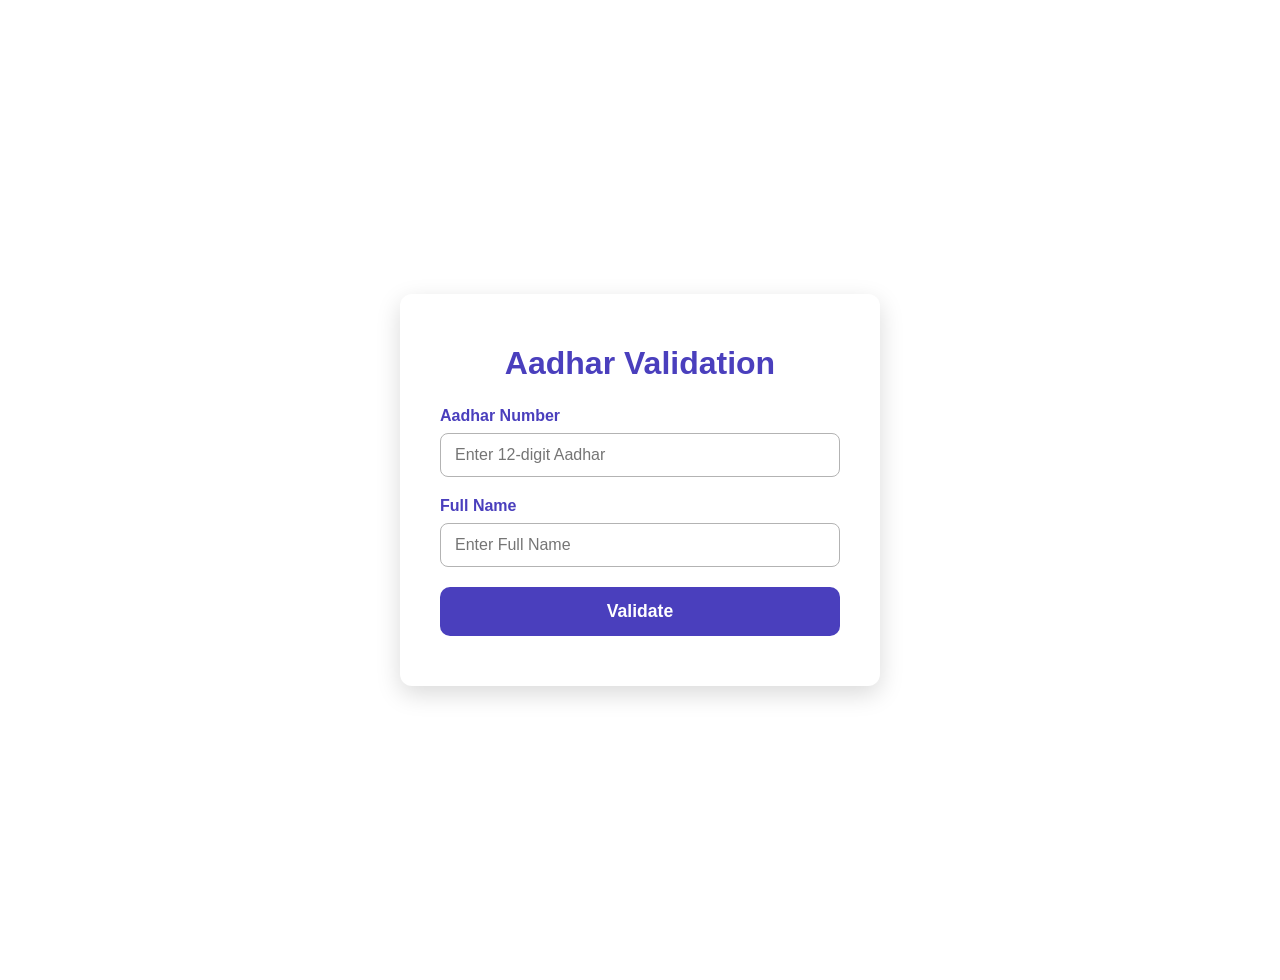
<file: aadhar.html>
<!DOCTYPE html>
<html lang="en">
<head>
<meta charset="UTF-8" />
<meta name="viewport" content="width=device-width, initial-scale=1" />
<title>Aadhar Validation</title>
<style>
  body {
    font-family: 'Segoe UI', Tahoma, Geneva, Verdana, sans-serif;
    background: linear-gradient(135deg, white,white);
    color: #333;
    min-height: 100vh;
    margin: 0;
    display: flex;
    justify-content: center;
    align-items: center;
    padding: 40px 20px;
  }
  .container {
    background: white;
    max-width: 400px;
    width: 100%;
    border-radius: 12px;
    box-shadow: 0 8px 24px rgba(0,0,0,0.15);
    padding: 30px 40px;
    text-align: center;
  }
  h1 {
    margin-bottom: 25px;
    color: #4a3fbd;
  }
  form {
    display: flex;
    flex-direction: column;
  }
  label {
    margin-bottom: 8px;
    font-weight: 600;
    color: #4a3fbd;
    text-align: left;
  }
  input[type="text"] {
    padding: 12px 14px;
    border-radius: 8px;
    border: 1.8px solid #b3b3b3;
    margin-bottom: 20px;
    font-size: 1rem;
    transition: border-color 0.3s ease;
  }
  input[type="text"]:focus {
    border-color: #4a3fbd;
    outline: none;
  }
  button {
    background-color: #4a3fbd;
    color: white;
    font-weight: 600;
    padding: 14px;
    border: none;
    border-radius: 10px;
    cursor: pointer;
    font-size: 1.1rem;
    transition: background-color 0.3s ease;
  }
  button:hover {
    background-color: #3a2f8d;
  }
  .message {
    margin-top: 20px;
    font-weight: 600;
  }
  .error {
    color: #e74c3c;
  }
  .success {
    color: #27ae60;
  }
</style>
</head>
<body>
<div class="container">
  <h1>Aadhar Validation</h1>
  <form id="validateForm">
    <label for="aadhar">Aadhar Number</label>
    <input type="text" id="aadhar" name="aadhar" maxlength="12" placeholder="Enter 12-digit Aadhar" pattern="\d{12}" required />

    <label for="name">Full Name</label>
    <input type="text" id="name" name="name" placeholder="Enter Full Name" required />

    <button type="submit">Validate</button>
  </form>
  <div id="message" class="message"></div>
</div>

<script>
  document.getElementById('validateForm').addEventListener('submit', async (e) => {
    e.preventDefault();
    const messageDiv = document.getElementById('message');
    messageDiv.textContent = '';
    messageDiv.className = 'message';

    const aadhar = e.target.aadhar.value.trim();
    const name = e.target.name.value.trim();

    // Basic client-side validation
    if (!/^\d{12}$/.test(aadhar)) {
      messageDiv.textContent = 'Aadhar must be exactly 12 digits';
      messageDiv.classList.add('error');
      return;
    }
    if (name.length < 3) {
      messageDiv.textContent = 'Please enter a valid name';
      messageDiv.classList.add('error');
      return;
    }

    try {
      const response = await fetch('http://localhost:3004/validate', {
        method: 'POST',
        headers: {'Content-Type': 'application/json'},
        body: JSON.stringify({ aadhar, name }),
      });

      const data = await response.json();

      if (data.valid) {
        messageDiv.textContent = 'Validation successful! You can proceed.';
        messageDiv.classList.add('success');
        window.location.href = 'http://localhost:3028';
        // Here you can redirect or display an application form
        // window.location.href = 'application-form.html'; // example
      } else {
        messageDiv.textContent = data.message || 'Validation failed.';
        messageDiv.classList.add('error');
      }
    } catch (error) {
      console.error('Error:', error);
      messageDiv.textContent = 'Server error. Please try again later.';
      messageDiv.classList.add('error');
    }
  });
</script>
</body>
</html>
</file>
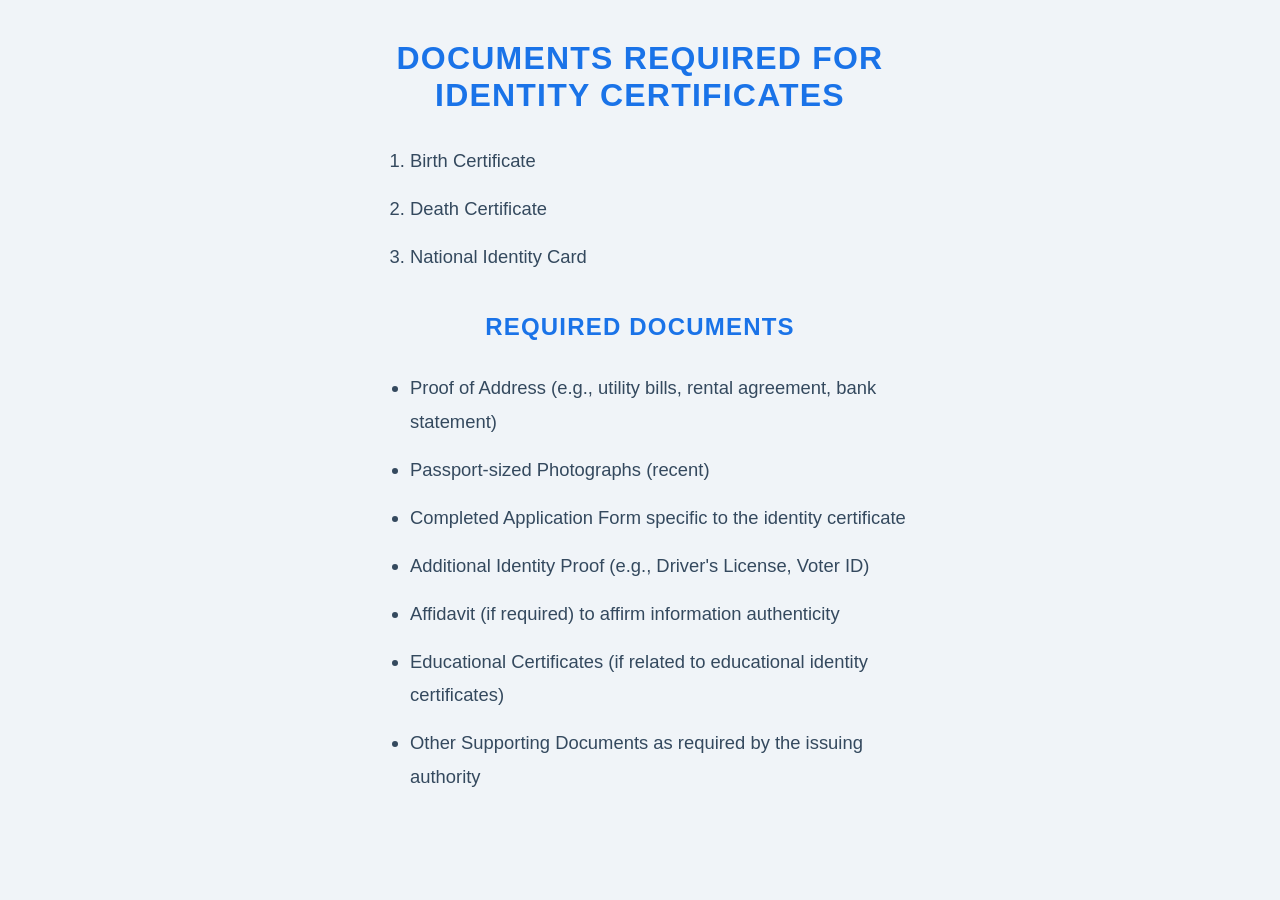
<file: DI.html>
<!DOCTYPE html>
<html lang="en">
<head>
  <meta charset="UTF-8" />
  <meta name="viewport" content="width=device-width, initial-scale=1" />
  <title>Documents Required for Identity Certificates</title>
  <style>
    body {
      font-family: 'Segoe UI', Tahoma, Geneva, Verdana, sans-serif;
      background-color: #f0f4f8;
      color: #2c3e50;
      margin: 40px auto;
      max-width: 600px;
      padding: 0 20px;
    }
    h1, h2 {
      text-align: center;
      font-weight: 700;
      margin-bottom: 30px;
      letter-spacing: 1.2px;
      color: #1a73e8;
    }
    ol, ul {
      font-size: 1.15rem;
      line-height: 1.8;
      padding-left: 40px;
      color: #34495e;
      max-width: 500px;
      margin: 0 auto 40px auto;
    }
    ol li, ul li {
      margin-bottom: 15px;
    }
  </style>
</head>
<body>
  <h1>DOCUMENTS REQUIRED FOR IDENTITY CERTIFICATES</h1>
  <ol>
    <li>Birth Certificate</li>
    <li>Death Certificate</li>
    <li>National Identity Card</li>
  </ol>

  <h2>REQUIRED DOCUMENTS</h2>
  <ul>
    <li>Proof of Address (e.g., utility bills, rental agreement, bank statement)</li>
    <li>Passport-sized Photographs (recent)</li>
    <li>Completed Application Form specific to the identity certificate</li>
    <li>Additional Identity Proof (e.g., Driver's License, Voter ID)</li>
    <li>Affidavit (if required) to affirm information authenticity</li>
    <li>Educational Certificates (if related to educational identity certificates)</li>
    <li>Other Supporting Documents as required by the issuing authority</li>
  </ul>
</body>
</html>
</file>
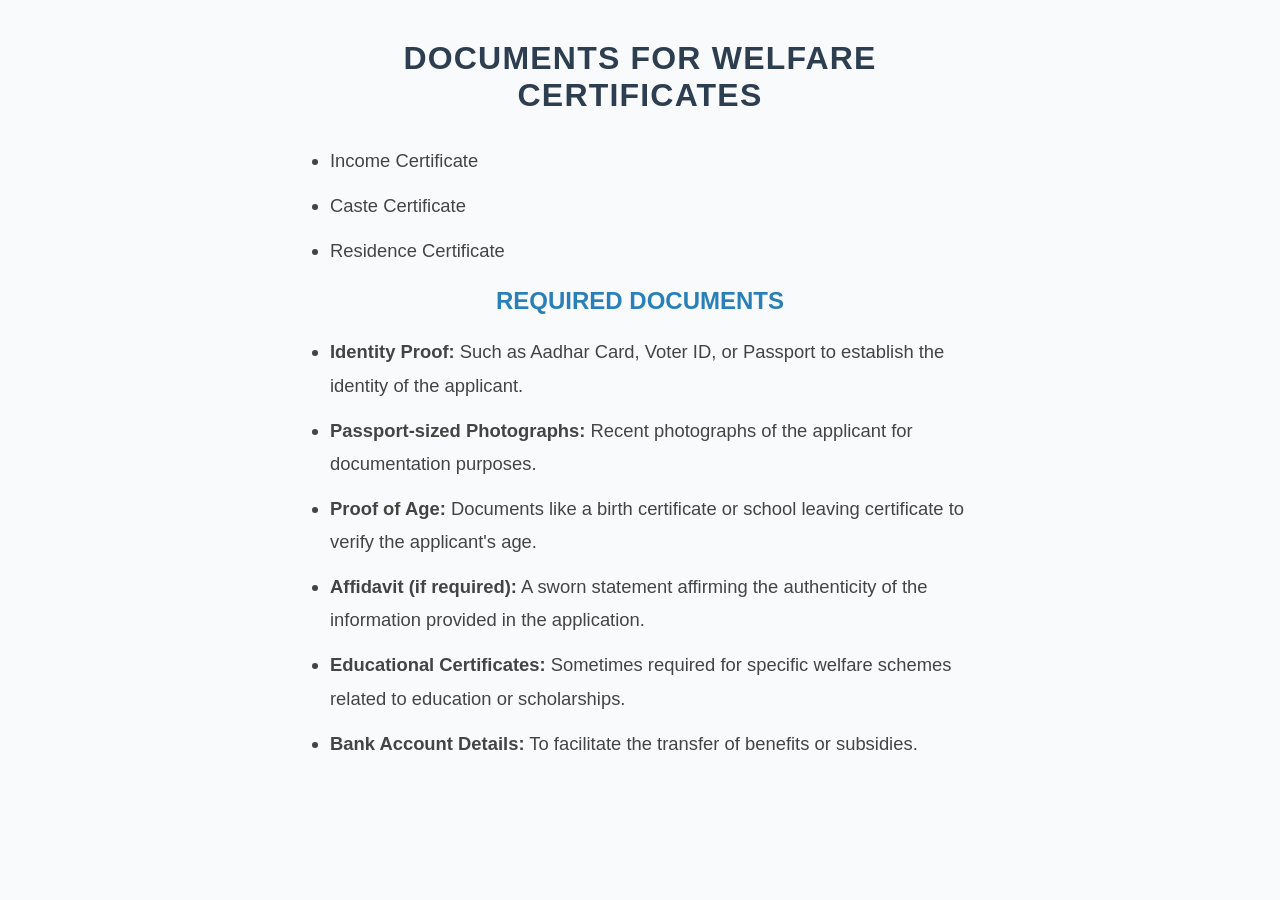
<file: DW.html>
<!DOCTYPE html>
<html lang="en">
<head>
  <meta charset="UTF-8" />
  <meta name="viewport" content="width=device-width, initial-scale=1" />
  <title>Documents for Welfare Certificates</title>
  <style>
    body {
      font-family: 'Segoe UI', Tahoma, Geneva, Verdana, sans-serif;
      background-color: #f9fafb;
      color: #222;
      margin: 40px auto;
      max-width: 700px;
      padding: 0 20px;
    }
    h1 {
      text-align: center;
      font-weight: 700;
      color: #2c3e50;
      margin-bottom: 30px;
      letter-spacing: 1.2px;
    }
    h2 {
      text-align: center;
      font-weight: 600;
      color: #2980b9;
      margin-top: 20px;
      margin-bottom: 20px;
    }
    ul {
      font-size: 1.15rem;
      line-height: 1.8;
      color: #444;
      list-style-type: disc;
      padding-left: 40px;
    }
    ul li {
      margin-bottom: 12px;
    }
  </style>
</head>
<body>
  <h1>DOCUMENTS FOR WELFARE CERTIFICATES</h1>

  <ul>
    <li>Income Certificate</li>
    <li>Caste Certificate</li>
    <li>Residence Certificate</li>
  </ul>

  <h2>REQUIRED DOCUMENTS</h2>
  <ul>
    <li><strong>Identity Proof:</strong> Such as Aadhar Card, Voter ID, or Passport to establish the identity of the applicant.</li>
    <li><strong>Passport-sized Photographs:</strong> Recent photographs of the applicant for documentation purposes.</li>
    <li><strong>Proof of Age:</strong> Documents like a birth certificate or school leaving certificate to verify the applicant's age.</li>
    <li><strong>Affidavit (if required):</strong> A sworn statement affirming the authenticity of the information provided in the application.</li>
    <li><strong>Educational Certificates:</strong> Sometimes required for specific welfare schemes related to education or scholarships.</li>
    <li><strong>Bank Account Details:</strong> To facilitate the transfer of benefits or subsidies.</li>
  </ul>
</body>
</html>
</file>
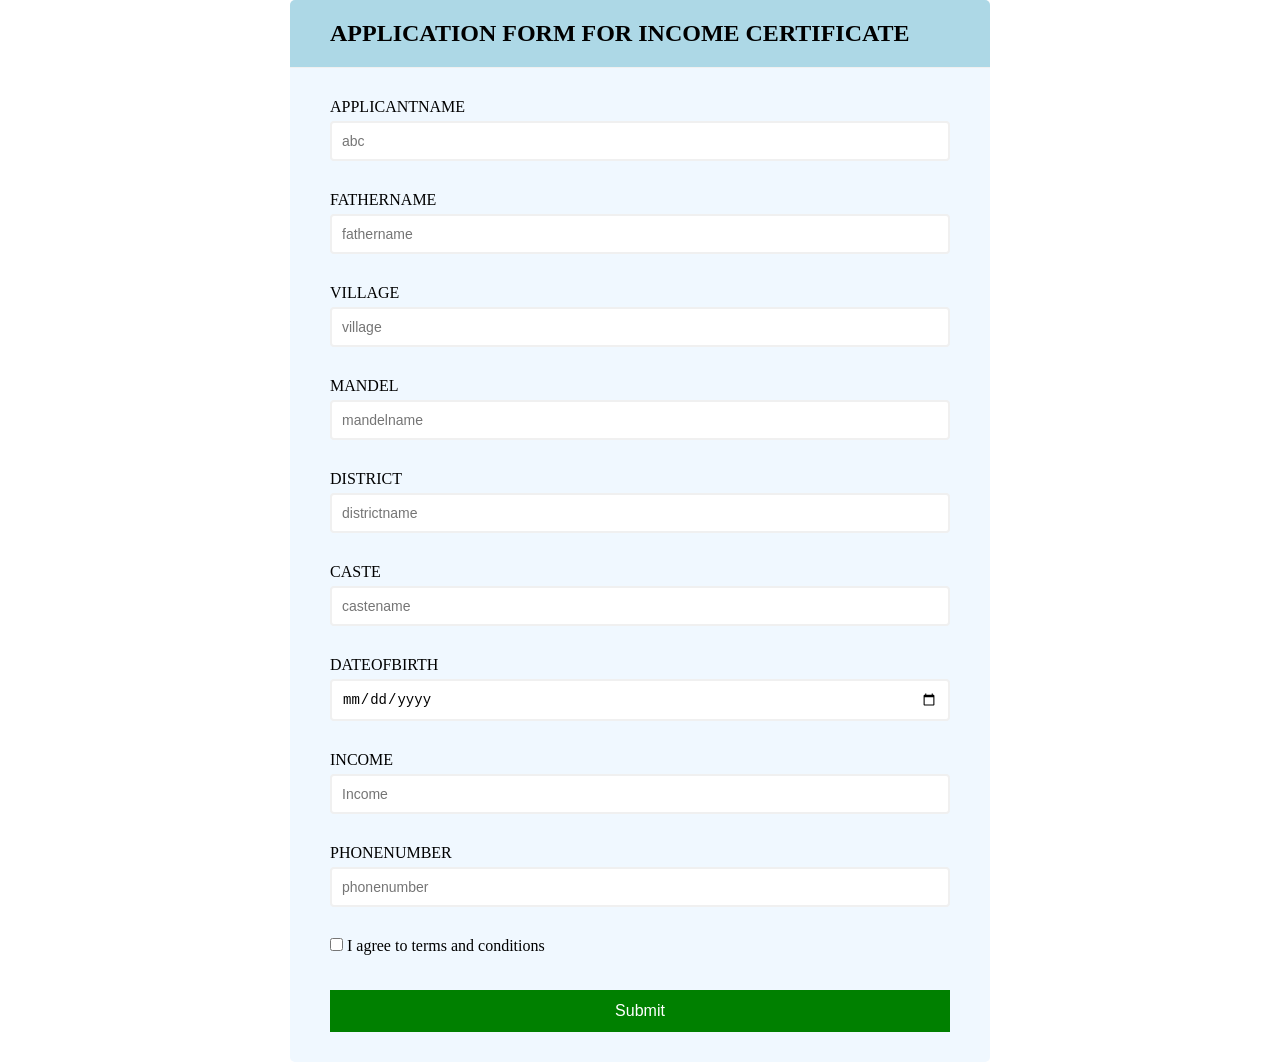
<file: form.html>
<!DOCTYPE html>
<html lang="en">
<head>
    <meta charset="UTF-8">
    <meta name="viewport" content="width=device-width, initial-scale=1.0">
    <title>form_validation</title>
    <link href="https://fonts.googleapis.com/icon?family=Material+Icons" rel="stylesheet" />
    <link rel="stylesheet" href="style.css">
</head>
<body>
    <div class="containeer">
        <div class="header">
            <h2>APPLICATION FORM FOR INCOME CERTIFICATE</h2>
        </div>
        <form action="/post" class="form" id="form" method="post">
            <div class="field">
                <label>APPLICANTNAME</label>
                <input type="text" placeholder="abc" id="Uname" name="Uname">
                <span class="material-icons success">check_circle</span>
                <span class="material-icons error">error</span>
                <small>Error message</small>
            </div>
            <div class="field">
                <label>FATHERNAME</label>
                <input type="text" placeholder="fathername" id="Fname" name="Fname">
                <span class="material-icons success">check_circle</span>
                <span class="material-icons error">error</span>
                <small>Error message</small>
            </div>
            <div class="field">
                <label>VILLAGE</label>
                <input type="text" placeholder="village" id="vill" name="vill">
                <span class="material-icons success">check_circle</span>
                <span class="material-icons error">error</span>
                <small>Error message</small>
            </div>
            <div class="field">
                <label>MANDEL</label>
                <input type="text" placeholder="mandelname" id="man" name="man">
                <span class="material-icons success">check_circle</span>
                <span class="material-icons error">error</span>
                <small>Error message</small>
            </div>
            <div class="field">
                <label>DISTRICT</label>
                <input type="text" placeholder="districtname" id="dis" name="dis">
                <span class="material-icons success">check_circle</span>
                <span class="material-icons error">error</span>
                <small>Error message</small>
            </div>
            <div class="field">
                <label>CASTE</label>
                <input type="text" placeholder="castename" id="caste" name="caste">
                <span class="material-icons success">check_circle</span>
                <span class="material-icons error">error</span>
                <small>Error message</small>
            </div>
            <div class="field">
                <label>DATEOFBIRTH</label>
                <input type="date" placeholder="dd-mm-yyyy" id="dob" name="dob">
                <span class="material-icons success">check_circle</span>
                <span class="material-icons error">error</span>
                <small>Error message</small>
            </div>
            <div class="field">
                <label>INCOME</label>
                <input type="number" placeholder="Income" id="IN" name="income">
                <span class="material-icons success">check_circle</span>
                <span class="material-icons error">error</span>
                <small>Error message</small>
            </div>
            <div class="field">
                <label>PHONENUMBER</label>
                <input type="text" placeholder="phonenumber" id="phonenumber" name="phone">
                <span class="material-icons success">check_circle</span>
                <span class="material-icons error">error</span>
                <small>Error message</small>
            </div>
            <div class="field">
                <input type="checkbox" id="tc" class="terms">
                <label>I agree to terms and conditions</label>
                <small>Error message</small>
            </div>
            <input type="submit" class="button">
        </form>
    </div>
    <script src="C:\Users\manas\OneDrive\Documents\val.js"></script>  
    <script src="Notification.js"></script>  
</body>
</html>
</file>
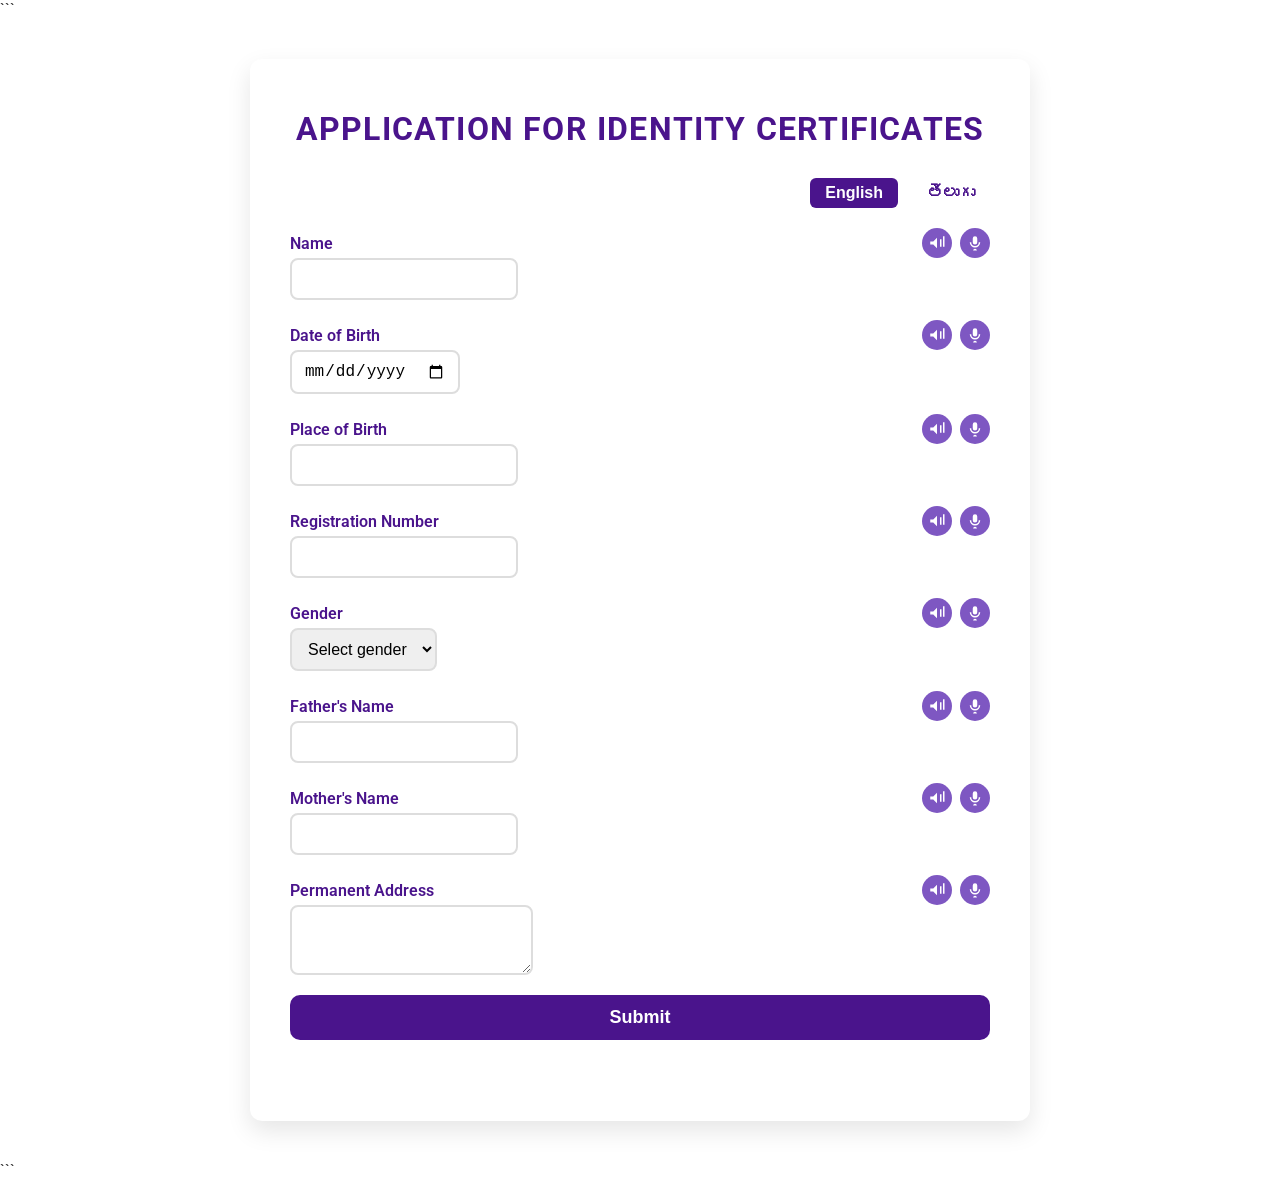
<file: ic.html>
```
<!DOCTYPE html>
<html lang="en">
<head>
<meta charset="UTF-8" />
<meta name="viewport" content="width=device-width, initial-scale=1" />
<title>Application for Identity Certificates</title>
<style>
  @import url('https://fonts.googleapis.com/css2?family=Roboto:wght@400;700&display=swap');
  body {
    font-family: 'Roboto', sans-serif;
    background:white;
    margin: 0;
    padding: 0;
    color: #333;
  }
  .container {
    max-width: 700px;
    margin: 40px auto;
    background: #fff;
    border-radius: 12px;
    box-shadow: 0 10px 25px rgba(0,0,0,0.1);
    padding: 30px 40px;
  }
  h1 {
    text-align: center;
    color: #4a148c;
    margin-bottom: 30px;
    font-weight: 700;
    letter-spacing: 1.2px;
    user-select: none;
  }
  .language-switch {
    text-align: right;
    margin-bottom: 20px;
  }
  .language-button {
    cursor: pointer;
    border: none;
    background: transparent;
    font-weight: 600;
    font-size: 16px;
    margin-left: 10px;
    color: #4a148c;
    padding: 6px 15px;
    border-radius: 6px;
    transition: background-color 0.3s;
    user-select: none;
  }
  .language-button.active,
  .language-button:hover {
    background-color: #4a148c;
    color: white;
  }
  form {
    display: grid;
    gap: 20px;
  }
  label {
    display: flex;
    align-items: center;
    font-weight: 600;
    user-select: none;
    color: #4a148c;
  }
  label span {
    flex: 1;
  }
  .mic-buttons {
    display: flex;
    gap: 8px;
  }
  .mic-button {
    cursor: pointer;
    background: #7e57c2;
    border: none;
    border-radius: 50%;
    width: 30px;
    height: 30px;
    display: inline-flex;
    justify-content: center;
    align-items: center;
    color: white;
    transition: background-color 0.3s;
  }
  .mic-button:hover {
    background: #512da8;
  }
  input[type="text"],
  input[type="date"],
  select,
  textarea {
    padding: 10px 12px;
    border: 2px solid #ddd;
    border-radius: 8px;
    font-size: 16px;
    transition: border-color 0.3s;
    resize: vertical;
  }
  input[type="text"]:focus,
  input[type="date"]:focus,
  select:focus,
  textarea:focus {
    outline: none;
    border-color: #4a148c;
  }
  textarea {
    min-height: 70px;
  }
  .submit-button {
    background: #4a148c;
    color: white;
    border: none;
    font-size: 18px;
    font-weight: 700;
    padding: 12px;
    border-radius: 10px;
    cursor: pointer;
    transition: background-color 0.3s;
    user-select: none;
  }
  .submit-button:hover {
    background: #330b5c;
  }
  .status-message {
    margin-top: 15px;
    font-weight: 600;
    color: #2e7d32;
  }
</style>
</head>
<body>
  <div class="container">
    <h1 id="form-header">APPLICATION FOR IDENTITY CERTIFICATES</h1>
    <div class="language-switch">
      <button id="btn-en" class="language-button active" aria-pressed="true" aria-label="Select English">English</button>
      <button id="btn-te" class="language-button" aria-pressed="false" aria-label="Select Telugu">తెలుగు</button>
    </div>
    <form action="/post"id="application-form" autocomplete="off" method="post"novalidate>
      <div>
        <label for="name"><span id="label-name">Name</span>
          <div class="mic-buttons">
            <button type="button" class="mic-button" title="Listen Label" data-label-key="name" aria-label="Listen Name Label"><svg xmlns="http://www.w3.org/2000/svg" fill="white" height="18" viewBox="0 0 24 24" width="18"><path d="M3 10v4h4l5 5V5L7 10H3z"/><path d="M16 7v10h2V7h-2zM20 3v14h2V3h-2z"/></svg></button>
            <button type="button" class="mic-button" title="Speak to input Name" data-input-for="name" aria-label="Speak input for Name"><svg xmlns="http://www.w3.org/2000/svg" fill="white" height="18" viewBox="0 0 24 24" width="18"><path d="M12 3a3 3 0 0 0-3 3v5a3 3 0 0 0 6 0V6a3 3 0 0 0-3-3zm5 8a5 5 0 0 1-10 0H5a7 7 0 0 0 14 0z"/><path d="M12 19.5c-1.38 0-2.5 1.12-2.5 2.5h5c0-1.38-1.12-2.5-2.5-2.5z"/></svg></button>
          </div>
        </label>
        <input type="text" id="name" name="name" placeholder="" required autocomplete="off"/>
      </div>
      <div>
        <label for="dob"><span id="label-dob">DateofBirth</span>
          <div class="mic-buttons">
            <button type="button" class="mic-button" title="Listen Label" data-label-key="dob" aria-label="Listen Date of Birth Label"><svg xmlns="http://www.w3.org/2000/svg" fill="white" height="18" viewBox="0 0 24 24" width="18"><path d="M3 10v4h4l5 5V5L7 10H3z"/><path d="M16 7v10h2V7h-2zM20 3v14h2V3h-2z"/></svg></button>
            <button type="button" class="mic-button" title="Speak to input Date of Birth" data-input-for="dob" aria-label="Speak input for Date of Birth"><svg xmlns="http://www.w3.org/2000/svg" fill="white" height="18" viewBox="0 0 24 24" width="18"><path d="M12 3a3 3 0 0 0-3 3v5a3 3 0 0 0 6 0V6a3 3 0 0 0-3-3zm5 8a5 5 0 0 1-10 0H5a7 7 0 0 0 14 0z"/><path d="M12 19.5c-1.38 0-2.5 1.12-2.5 2.5h5c0-1.38-1.12-2.5-2.5-2.5z"/></svg></button>
          </div>
        </label>
        <input type="date" id="dob" name="dob" required autocomplete="off"/>
      </div>
      <div>
        <label for="placeOfBirth"><span id="label-placeOfBirth">PlaceofBirth</span>
          <div class="mic-buttons">
            <button type="button" class="mic-button" title="Listen Label" data-label-key="placeOfBirth" aria-label="Listen Place of Birth Label"><svg xmlns="http://www.w3.org/2000/svg" fill="white" height="18" viewBox="0 0 24 24" width="18"><path d="M3 10v4h4l5 5V5L7 10H3z"/><path d="M16 7v10h2V7h-2zM20 3v14h2V3h-2z"/></svg></button>
            <button type="button" class="mic-button" title="Speak to input Place of Birth" data-input-for="placeOfBirth" aria-label="Speak input for Place of Birth"><svg xmlns="http://www.w3.org/2000/svg" fill="white" height="18" viewBox="0 0 24 24" width="18"><path d="M12 3a3 3 0 0 0-3 3v5a3 3 0 0 0 6 0V6a3 3 0 0 0-3-3zm5 8a5 5 0 0 1-10 0H5a7 7 0 0 0 14 0z"/><path d="M12 19.5c-1.38 0-2.5 1.12-2.5 2.5h5c0-1.38-1.12-2.5-2.5-2.5z"/></svg></button>
          </div>
        </label>
        <input type="text" id="placeOfBirth" name="placeOfBirth" placeholder="" required autocomplete="off"/>
      </div>
      <div>
        <label for="registrationNumber"><span id="label-registrationNumber">RegistrationNumber</span>
          <div class="mic-buttons">
            <button type="button" class="mic-button" title="Listen Label" data-label-key="registrationNumber" aria-label="Listen Registration Number Label"><svg xmlns="http://www.w3.org/2000/svg" fill="white" height="18" viewBox="0 0 24 24" width="18"><path d="M3 10v4h4l5 5V5L7 10H3z"/><path d="M16 7v10h2V7h-2zM20 3v14h2V3h-2z"/></svg></button>
            <button type="button" class="mic-button" title="Speak to input Registration Number" data-input-for="registrationNumber" aria-label="Speak input for Registration Number"><svg xmlns="http://www.w3.org/2000/svg" fill="white" height="18" viewBox="0 0 24 24" width="18"><path d="M12 3a3 3 0 0 0-3 3v5a3 3 0 0 0 6 0V6a3 3 0 0 0-3-3zm5 8a5 5 0 0 1-10 0H5a7 7 0 0 0 14 0z"/><path d="M12 19.5c-1.38 0-2.5 1.12-2.5 2.5h5c0-1.38-1.12-2.5-2.5-2.5z"/></svg></button>
          </div>
        </label>
        <input type="text" id="registrationNumber" name="registrationNumber" placeholder="" required autocomplete="off"/>
      </div>
      <div>
        <label for="gender"><span id="label-gender">Gender</span>
          <div class="mic-buttons">
            <button type="button" class="mic-button" title="Listen Label" data-label-key="gender" aria-label="Listen Gender Label"><svg xmlns="http://www.w3.org/2000/svg" fill="white" height="18" viewBox="0 0 24 24" width="18"><path d="M3 10v4h4l5 5V5L7 10H3z"/><path d="M16 7v10h2V7h-2zM20 3v14h2V3h-2z"/></svg></button>
            <button type="button" class="mic-button" title="Speak to input Gender" data-input-for="gender" aria-label="Speak input for Gender"><svg xmlns="http://www.w3.org/2000/svg" fill="white" height="18" viewBox="0 0 24 24" width="18"><path d="M12 3a3 3 0 0 0-3 3v5a3 3 0 0 0 6 0V6a3 3 0 0 0-3-3zm5 8a5 5 0 0 1-10 0H5a7 7 0 0 0 14 0z"/><path d="M12 19.5c-1.38 0-2.5 1.12-2.5 2.5h5c0-1.38-1.12-2.5-2.5-2.5z"/></svg></button>
          </div>
        </label>
        <select id="gender" name="gender" required aria-required="true">
          <option value="" disabled selected>Select gender</option>
          <option value="Male">Male</option>
          <option value="Female">Female</option>
          <option value="Other">Other</option>
        </select>
      </div>
      <div>
        <label for="fatherName"><span id="label-fatherName">FatherName</span>
          <div class="mic-buttons">
            <button type="button" class="mic-button" title="Listen Label" data-label-key="fatherName" aria-label="Listen Father's Name Label"><svg xmlns="http://www.w3.org/2000/svg" fill="white" height="18" viewBox="0 0 24 24" width="18"><path d="M3 10v4h4l5 5V5L7 10H3z"/><path d="M16 7v10h2V7h-2zM20 3v14h2V3h-2z"/></svg></button>
            <button type="button" class="mic-button" title="Speak to input Father's Name" data-input-for="fatherName" aria-label="Speak input for Father's Name"><svg xmlns="http://www.w3.org/2000/svg" fill="white" height="18" viewBox="0 0 24 24" width="18"><path d="M12 3a3 3 0 0 0-3 3v5a3 3 0 0 0 6 0V6a3 3 0 0 0-3-3zm5 8a5 5 0 0 1-10 0H5a7 7 0 0 0 14 0z"/><path d="M12 19.5c-1.38 0-2.5 1.12-2.5 2.5h5c0-1.38-1.12-2.5-2.5-2.5z"/></svg></button>
          </div>
        </label>
        <input type="text" id="fatherName" name="fatherName" placeholder="" required autocomplete="off"/>
      </div>
      <div>
        <label for="motherName"><span id="label-motherName">MotherName</span>
          <div class="mic-buttons">
            <button type="button" class="mic-button" title="Listen Label" data-label-key="motherName" aria-label="Listen Mother's Name Label"><svg xmlns="http://www.w3.org/2000/svg" fill="white" height="18" viewBox="0 0 24 24" width="18"><path d="M3 10v4h4l5 5V5L7 10H3z"/><path d="M16 7v10h2V7h-2zM20 3v14h2V3h-2z"/></svg></button>
            <button type="button" class="mic-button" title="Speak to input Mother's Name" data-input-for="motherName" aria-label="Speak input for Mother's Name"><svg xmlns="http://www.w3.org/2000/svg" fill="white" height="18" viewBox="0 0 24 24" width="18"><path d="M12 3a3 3 0 0 0-3 3v5a3 3 0 0 0 6 0V6a3 3 0 0 0-3-3zm5 8a5 5 0 0 1-10 0H5a7 7 0 0 0 14 0z"/><path d="M12 19.5c-1.38 0-2.5 1.12-2.5 2.5h5c0-1.38-1.12-2.5-2.5-2.5z"/></svg></button>
          </div>
        </label>
        <input type="text" id="motherName" name="motherName" placeholder="" required autocomplete="off"/>
      </div>
      <div>
        <label for="permanentAddress"><span id="label-permanentAddress">PermanentAddress</span>
          <div class="mic-buttons">
            <button type="button" class="mic-button" title="Listen Label" data-label-key="permanentAddress" aria-label="Listen Permanent Address Label"><svg xmlns="http://www.w3.org/2000/svg" fill="white" height="18" viewBox="0 0 24 24" width="18"><path d="M3 10v4h4l5 5V5L7 10H3z"/><path d="M16 7v10h2V7h-2zM20 3v14h2V3h-2z"/></svg></button>
            <button type="button" class="mic-button" title="Speak to input Permanent Address" data-input-for="permanentAddress" aria-label="Speak input for Permanent Address"><svg xmlns="http://www.w3.org/2000/svg" fill="white" height="18" viewBox="0 0 24 24" width="18"><path d="M12 3a3 3 0 0 0-3 3v5a3 3 0 0 0 6 0V6a3 3 0 0 0-3-3zm5 8a5 5 0 0 1-10 0H5a7 7 0 0 0 14 0z"/><path d="M12 19.5c-1.38 0-2.5 1.12-2.5 2.5h5c0-1.38-1.12-2.5-2.5-2.5z"/></svg></button>
          </div>
        </label>
        <textarea id="permanentAddress" name="permanentAddress" placeholder="" required autocomplete="off"></textarea>
      </div>
      <button type="submit" class="submit-button" aria-label="Submit Application Form">Submit</button>
      <div id="status-message" class="status-message" role="alert" aria-live="polite"></div>
    </form>
  </div>

<script>
(function() {
  'use strict';

  // Label texts in English and Telugu
  const labelsText = {
    en: {
      header: "APPLICATION FOR IDENTITY CERTIFICATES",
      name: "Name",
      dob: "Date of Birth",
      placeOfBirth: "Place of Birth",
      registrationNumber: "Registration Number",
      gender: "Gender",
      fatherName: "Father's Name",
      motherName: "Mother's Name",
      permanentAddress: "Permanent Address",
      genderOptions: ["Select gender", "Male", "Female", "Other"],
    },
    te: {
      header: "గుర్తింపు సర్టిఫికెట్లకు అభ్యర్థన ఫారం",
      name: "పేరు",
      dob: "పుట్టిన తేది",
      placeOfBirth: "పుట్టిన ప్రదేశం",
      registrationNumber: "నమోదు సంఖ్య",
      gender: "లింగం",
      fatherName: "తండ్రి పేరు",
      motherName: "మాతృ పేరు",
      permanentAddress: "శాశ్వత చిరునామా",
      genderOptions: ["లింగం ఎంచుకోండి", "పురుషుడు", "స్త్రీ", "ఇతరము"],
    }
  };

  // Current language state
  let currentLang = 'en';

  // References to DOM
  const form = document.getElementById('application-form');
  const statusMessage = document.getElementById('status-message');
  const langBtnEn = document.getElementById('btn-en');
  const langBtnTe = document.getElementById('btn-te');

  // Label elements to update
  const labelElements = {
    name: document.getElementById('label-name'),
    dob: document.getElementById('label-dob'),
    placeOfBirth: document.getElementById('label-placeOfBirth'),
    registrationNumber: document.getElementById('label-registrationNumber'),
    gender: document.getElementById('label-gender'),
    fatherName: document.getElementById('label-fatherName'),
    motherName: document.getElementById('label-motherName'),
    permanentAddress: document.getElementById('label-permanentAddress'),
    header: document.getElementById('form-header'),
  };

  const genderSelect = document.getElementById('gender');

  // Speech Synthesis setup
  let synth = window.speechSynthesis;

  // Helper: Get voice with lang prefix (if available)
  function getVoiceByLangPrefix(prefix) {
    if (!synth) return null;
    const voices = synth.getVoices();
    // Prefer female voices if available
    let voice = voices.find(v => v.lang.startsWith(prefix) && v.name.toLowerCase().includes('female'));
    if (!voice) voice = voices.find(v => v.lang.startsWith(prefix));
    return voice || null;
  }

  // Text to speech for label
  function speakLabelText(labelKey) {
    if (!synth) {
      alert("Speech Synthesis not supported in this browser.");
      return;
    }
    const utteranceText = labelsText[currentLang][labelKey];
    if (!utteranceText) return;
    let utterance = new SpeechSynthesisUtterance(utteranceText);
    // Set language and voice
    if (currentLang === 'en') {
      utterance.lang = 'en-US';
    } else if (currentLang === 'te') {
      utterance.lang = 'te-IN';
    }
    // Optionally set voice from available voices
    let voice = getVoiceByLangPrefix(utterance.lang);
    if (voice) utterance.voice = voice;

    synth.cancel();
    synth.speak(utterance);
  }

  // Voice input (speech recognition)
  function startVoiceInputForField(fieldId) {
    if (!('webkitSpeechRecognition' in window) && !('SpeechRecognition' in window)) {
      alert("Speech Recognition not supported in this browser.");
      return;
    }

    const SpeechRecognition = window.SpeechRecognition || window.webkitSpeechRecognition;
    let recognition = new SpeechRecognition();
    recognition.lang = currentLang === 'en' ? 'en-US' : 'te-IN';
    recognition.interimResults = false;
    recognition.maxAlternatives = 1;

    recognition.onstart = () => {
      statusMessage.style.color = '#2e7d32';
      statusMessage.textContent = (currentLang === 'en') ? "Listening..." : "శ్రవణం...";
      console.log("Speech recognition started");
    };
    recognition.onerror = (event) => {
      statusMessage.style.color = '#c62828';
      statusMessage.textContent = (currentLang === 'en') ? "Error occurred in recognition: " + event.error : "గమనిక లో లోపం: " + event.error;
      console.error("Speech recognition error:", event.error);
    };
    recognition.onend = () => {
      // Clear listening message if no result
      setTimeout(() => {
        if (statusMessage.textContent === (currentLang === 'en' ? "Listening..." : "శ్రవణం...")) {
          statusMessage.textContent = '';
        }
      }, 1000);
      console.log("Speech recognition ended");
    };

    recognition.onresult = (event) => {
      const recognizedText = event.results[0][0].transcript;
      console.log("Recognized text:", recognizedText);

      const inputField = document.getElementById(fieldId);
      if (!inputField) return;

      if (inputField.tagName.toLowerCase() === 'select') {
        // For gender select, do partial case-insensitive match of recognized text with options
        const options = Array.from(inputField.options);
        let matchedOption = null;
        const recTextLower = recognizedText.toLowerCase().trim();
        for (let option of options) {
          if (option.disabled) continue;
          const optTextLower = option.text.toLowerCase();
          if (optTextLower === recTextLower || optTextLower.includes(recTextLower) || recTextLower.includes(optTextLower)) {
            matchedOption = option;
            break;
          }
        }
        if (matchedOption) {
          inputField.value = matchedOption.value;
          statusMessage.style.color = '#2e7d32';
          statusMessage.textContent = (currentLang === 'en') ? `Input recognized: ${matchedOption.text}` : `నీకృతం: ${matchedOption.text}`;
        } else {
          statusMessage.style.color = '#c62828';
          statusMessage.textContent = (currentLang === 'en') ? `Could not match "${recognizedText}" to options.` : `"${recognizedText}" ఎంపికలతో సరిపోలలేదు.`;
        }
      } else if(inputField.type === "date") {
        // For date input, try to parse recognized text date if possible (simple fallback)
        // Speech recognition for date might not be reliable; just show recognized text as info
        statusMessage.style.color = '#c62828';
        statusMessage.textContent = (currentLang === 'en') ? 
          "Please enter date manually or via keyboard." : 
          "తేదీని సక్రమంగా ఎంచుకోండి.";
      } else {
        // For other input/textarea fill the recognized text
        inputField.value = recognizedText;
        statusMessage.style.color = '#2e7d32';
        statusMessage.textContent = (currentLang === 'en') ? `Input recognized: ${recognizedText}` : `నీకృతం: ${recognizedText}`;
      }
    };

    recognition.start();
  }

  // Update all labels and gender options per language
  function updateLabels() {
    Object.keys(labelElements).forEach(key => {
      if (labelsText[currentLang][key]) {
        labelElements[key].textContent = labelsText[currentLang][key];
      }
    });
    // Update gender select options
    const optionsText = labelsText[currentLang].genderOptions;
    if (optionsText && optionsText.length) {
      // Clear existing options
      genderSelect.innerHTML = '';
      optionsText.forEach((optText, idx) => {
        const option = document.createElement('option');
        option.value = idx === 0 ? '' : optText; // First option is placeholder with empty value
        option.disabled = idx === 0 ? true : false;
        option.selected = idx === 0 ? true : false;
        option.textContent = optText;
        genderSelect.appendChild(option);
      });
    }
  }

  // Switch language buttons UI
  function updateLanguageButtonsUI() {
    if (currentLang === 'en') {
      langBtnEn.classList.add('active');
      langBtnEn.setAttribute('aria-pressed', 'true');
      langBtnTe.classList.remove('active');
      langBtnTe.setAttribute('aria-pressed', 'false');
    } else {
      langBtnTe.classList.add('active');
      langBtnTe.setAttribute('aria-pressed', 'true');
      langBtnEn.classList.remove('active');
      langBtnEn.setAttribute('aria-pressed', 'false');
    }
  }

  // Event listeners for language buttons
  langBtnEn.addEventListener('click', () => {
    if (currentLang !== 'en') {
      currentLang = 'en';
      updateLabels();
      updateLanguageButtonsUI();
      statusMessage.textContent = '';
    }
  });
  langBtnTe.addEventListener('click', () => {
    if (currentLang !== 'te') {
      currentLang = 'te';
      updateLabels();
      updateLanguageButtonsUI();
      statusMessage.textContent = '';
    }
  });

  // Delegate mic buttons click
  form.addEventListener('click', (e) => {
    const target = e.target.closest('button.mic-button');
    if (!target) return;
    e.preventDefault();
    // If button has data-label-key attribute, speak label text
    if (target.dataset.labelKey) {
      speakLabelText(target.dataset.labelKey);
    }
    // If button has data-input-for attribute, start voice input for associated field
    else if (target.dataset.inputFor) {
      startVoiceInputForField(target.dataset.inputFor);
    }
  });

  // Handle form submit
  form.addEventListener('submit', async (e) => {
    e.preventDefault();
    statusMessage.textContent = '';
    if (!form.checkValidity()) {
      // Trigger native validation message
      form.reportValidity();
      return;
    }
    // Gather form data
    const formData = {
      name: form.name.value.trim(),
      dob: form.dob.value,
      placeOfBirth: form.placeOfBirth.value.trim(),
      registrationNumber: form.registrationNumber.value.trim(),
      gender: form.gender.value,
      fatherName: form.fatherName.value.trim(),
      motherName: form.motherName.value.trim(),
      permanentAddress: form.permanentAddress.value.trim(),
      language: currentLang
    };

    // Simulate backend submission - since no real backend, we just log and show success message
    try {
      // For demonstration, we do not actually call a backend to avoid errors.
      console.log("Submitting data to backend:", formData);

      // Fake delay:
      await new Promise(r => setTimeout(r, 1000));

      statusMessage.style.color = '#2e7d32';
      statusMessage.textContent = (currentLang === 'en') ? 'Application submitted successfully!' : 'అప్లికేషన్ విజయవంతంగా సమర్పించబడింది!';
      form.reset();
    } catch(err) {
      statusMessage.style.color = '#c62828';
      statusMessage.textContent = (currentLang === 'en') ? 'Failed to submit application. Please try again later.' : 'అప్లికేషన్ సమర్పణ విఫలం. దయచేసి తరువాత మళ్లీ ప్రయత్నించండి.';
      console.error(err);
    }
  });

  // Load voices asynchronously (some browsers do not load voices immediately)
  function loadVoicesAsync() {
    return new Promise((resolve) => {
      let voices = synth.getVoices();
      if (voices.length !== 0) {
        resolve(voices);
      } else {
        synth.onvoiceschanged = () => {
          voices = synth.getVoices();
          resolve(voices);
        };
      }
    });
  }

  // Initialize
  (async function init() {
    await loadVoicesAsync();
    updateLabels();
    updateLanguageButtonsUI();
  })();

})();
</script>
</body>
</html>

```
</file>
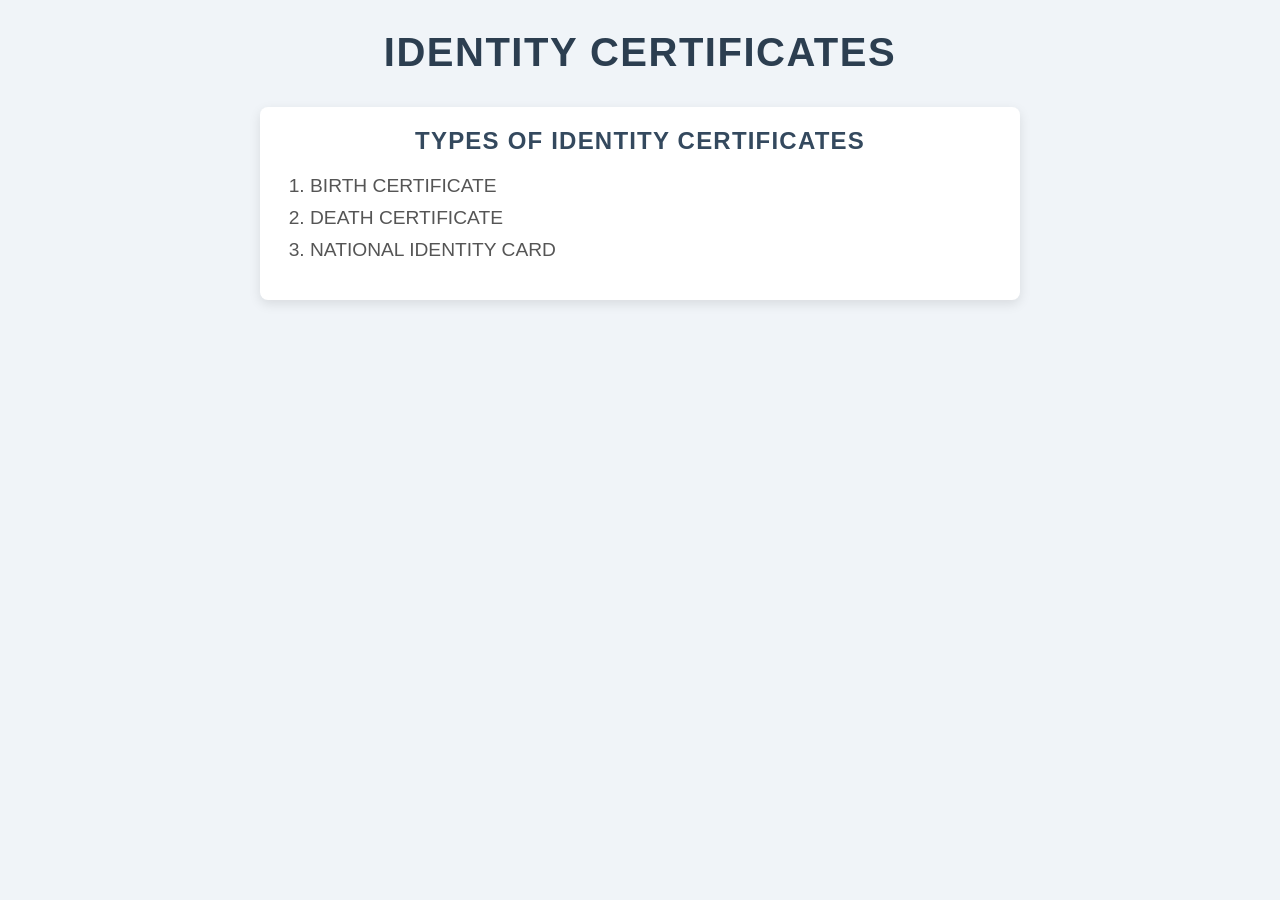
<file: identity.html>
<!DOCTYPE html>
<html lang="en">
<head>
  <meta charset="UTF-8" />
  <meta name="viewport" content="width=device-width, initial-scale=1" />
  <title>Identity Certificates</title>
  <style>
    body {
      font-family: 'Segoe UI', Tahoma, Geneva, Verdana, sans-serif;
      margin: 30px;
      background: #f0f4f8;
      color: #333;
    }
    h1 {
      text-align: center;
      color: #2c3e50;
      font-size: 2.5rem;
      margin-bottom: 2rem;
      letter-spacing: 1.5px;
      text-transform: uppercase;
    }
    .certificate-list {
      max-width: 700px;
      margin: 0 auto;
      background: white;
      border-radius: 8px;
      padding: 20px 30px;
      box-shadow: 0 4px 12px rgba(0,0,0,0.1);
    }
    h2 {
      color: #34495e;
      text-transform: uppercase;
      letter-spacing: 0.05em;
      font-weight: 700;
      text-align: center;
      margin-top: 0;
      margin-bottom: 20px;
    }
    ol {
      font-size: 1.2rem;
      color: #555;
      padding-left: 20px;
    }
    ol li {
      margin-bottom: 10px;
    }
  </style>
</head>
<body>

  <h1>IDENTITY CERTIFICATES</h1>

  <div class="certificate-list">
    <h2>Types of Identity Certificates</h2>
    <ol>
      <li>BIRTH CERTIFICATE</li>
      <li>DEATH CERTIFICATE</li>
      <li>NATIONAL IDENTITY CARD</li>
    </ol>
  </div>

</body>
</html>
</file>
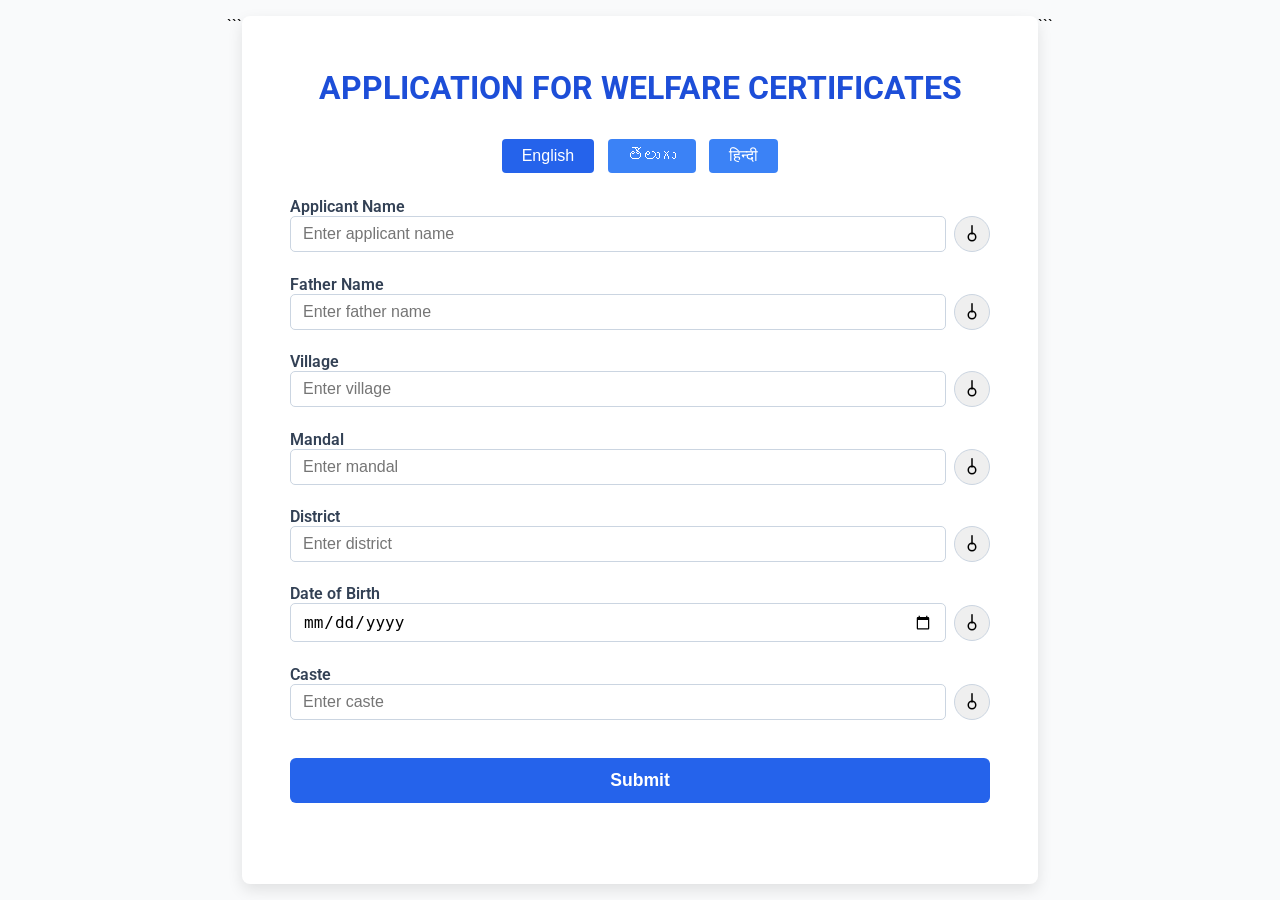
<file: important.html>
```
<!DOCTYPE html>
<html lang="en">
<head>
    <meta charset="UTF-8" />
    <meta name="viewport" content="width=device-width, initial-scale=1" />
    <title>Application for Welfare Certificates</title>
    <style>
        @import url('https://fonts.googleapis.com/css2?family=Roboto&display=swap');
        body {
            font-family: 'Roboto', sans-serif;
            background: #f9fafb;
            margin: 0;
            padding: 1rem;
            display: flex;
            justify-content: center;
        }
        .container {
            max-width: 700px;
            width: 100%;
            background: white;
            box-shadow: 0 6px 15px rgba(0,0,0,0.1);
            border-radius: 8px;
            padding: 2rem 3rem 3rem 3rem;
        }
        h1 {
            text-align: center;
            font-weight: 700;
            color: #1d4ed8;
            margin-bottom: 2rem;
            user-select: none;
        }
        .lang-switch {
            text-align: center;
            margin-bottom: 1.5rem;
        }
        .lang-switch button {
            background-color: #3b82f6;
            border: none;
            padding: 0.5rem 1.25rem;
            margin: 0 0.3rem;
            color: white;
            font-size: 1rem;
            border-radius: 4px;
            cursor: pointer;
            transition: background-color 0.3s;
            user-select: none;
        }
        .lang-switch button.active,
        .lang-switch button:hover {
            background-color: #2563eb;
        }
        form {
            display: flex;
            flex-direction: column;
            gap: 1.4rem;
        }
        label {
            font-weight: 600;
            color: #334155;
            display: flex;
            justify-content: space-between;
            align-items: center;
            user-select: none;
        }
        .input-row {
            display: flex;
            align-items: center;
            gap: 0.5rem;
        }
        input[type="text"],
        input[type="date"] {
            flex-grow: 1;
            padding: 0.5rem 0.75rem;
            font-size: 1rem;
            border-radius: 5px;
            border: 1.5px solid #cbd5e1;
            transition: border-color 0.3s;
        }
        input[type="text"]:focus,
        input[type="date"]:focus {
            outline: none;
            border-color: #3b82f6;
            box-shadow: 0 0 5px #3b82f6aa;
        }
        .mic-button {
            background: #efefef;
            border: 1px solid #cbd5e1;
            border-radius: 50%;
            width: 36px;
            height: 36px;
            cursor: pointer;
            display: flex;
            justify-content: center;
            align-items: center;
            user-select: none;
            transition: background-color 0.3s;
            position: relative;
        }
        .mic-button.active {
            background-color: #ef4444;
            border-color: #b91c1c;
            color: white;
            animation: pulse 1.5s infinite ease-in-out;
        }
        @keyframes pulse {
            0% { box-shadow: 0 0 0 0 #ef4444aa; }
            70% { box-shadow: 0 0 0 10px #ef444400; }
            100% { box-shadow: 0 0 0 0 #ef444400; }
        }
        svg {
            width: 18px;
            height: 18px;
        }
        button[type="submit"] {
            background-color: #2563eb;
            color: white;
            border: none;
            padding: 0.75rem 1.5rem;
            font-weight: 700;
            font-size: 1.1rem;
            border-radius: 6px;
            cursor: pointer;
            margin-top: 1rem;
            transition: background-color 0.3s;
        }
        button[type="submit"]:hover {
            background-color: #1e40af;
        }
        .message {
            margin-top: 1rem;
            font-weight: 600;
            text-align: center;
        }
    </style>
</head>
<body>
    <div class="container" role="main" aria-labelledby="form-header">
        <h1 id="form-header">APPLICATION FOR WELFARE CERTIFICATES</h1>

        <div class="lang-switch" role="group" aria-label="Language selector">
            <button type="button" id="lang-en" class="active" aria-pressed="true">English</button>
            <button type="button" id="lang-te" aria-pressed="false">తెలుగు</button>
            <button type="button" id="lang-hi" aria-pressed="false">हिन्दी</button>
        </div>

        <form action="/post"id="welfare-form" autocomplete="off" novalidate method="post">
            <div>
                <label for="applicantName" data-key="applicantName">Applicant Name</label>
                <div class="input-row">
                    <input type="text" id="applicantName" name="applicantName" placeholder="Enter applicant name" required aria-required="true" />
                    <button type="button" aria-label="Start voice input for Applicant Name" class="mic-button" data-input="applicantName" title="Speak Applicant Name">
                        <svg viewBox="0 0 24 24" fill="none" stroke="currentColor" stroke-width="2" stroke-linecap="round" stroke-linejoin="round"><path d="M12 1v11"></path><circle cx="12" cy="16" r="5"></circle></svg>
                    </button>
                </div>
            </div>

            <div>
                <label for="fatherName" data-key="fatherName">Father Name</label>
                <div class="input-row">
                    <input type="text" id="fatherName" name="fatherName" placeholder="Enter father name" required aria-required="true" />
                    <button type="button" aria-label="Start voice input for Father Name" class="mic-button" data-input="fatherName" title="Speak Father Name">
                        <svg viewBox="0 0 24 24" fill="none" stroke="currentColor" stroke-width="2" stroke-linecap="round" stroke-linejoin="round"><path d="M12 1v11"></path><circle cx="12" cy="16" r="5"></circle></svg>
                    </button>
                </div>
            </div>

            <div>
                <label for="village" data-key="village">Village</label>
                <div class="input-row">
                    <input type="text" id="village" name="village" placeholder="Enter village" required aria-required="true" />
                    <button type="button" aria-label="Start voice input for Village" class="mic-button" data-input="village" title="Speak Village">
                        <svg viewBox="0 0 24 24" fill="none" stroke="currentColor" stroke-width="2" stroke-linecap="round" stroke-linejoin="round"><path d="M12 1v11"></path><circle cx="12" cy="16" r="5"></circle></svg>
                    </button>
                </div>
            </div>

            <div>
                <label for="mandal" data-key="mandal">Mandal</label>
                <div class="input-row">
                    <input type="text" id="mandal" name="mandal" placeholder="Enter mandal" required aria-required="true" />
                    <button type="button" aria-label="Start voice input for Mandal" class="mic-button" data-input="mandal" title="Speak Mandal">
                        <svg viewBox="0 0 24 24" fill="none" stroke="currentColor" stroke-width="2" stroke-linecap="round" stroke-linejoin="round"><path d="M12 1v11"></path><circle cx="12" cy="16" r="5"></circle></svg>
                    </button>
                </div>
            </div>

            <div>
                <label for="district" data-key="district">District</label>
                <div class="input-row">
                    <input type="text" id="district" name="district" placeholder="Enter district" required aria-required="true" />
                    <button type="button" aria-label="Start voice input for District" class="mic-button" data-input="district" title="Speak District">
                        <svg viewBox="0 0 24 24" fill="none" stroke="currentColor" stroke-width="2" stroke-linecap="round" stroke-linejoin="round"><path d="M12 1v11"></path><circle cx="12" cy="16" r="5"></circle></svg>
                    </button>
                </div>
            </div>

            <div>
                <label for="dob" data-key="dob">Date of Birth</label>
                <div class="input-row">
                    <input type="date" id="dob" name="dob" placeholder="Enter date of birth" required aria-required="true" />
                    <button type="button" aria-label="Start voice input for Date of Birth" class="mic-button" data-input="dob" title="Speak Date of Birth">
                        <svg viewBox="0 0 24 24" fill="none" stroke="currentColor" stroke-width="2" stroke-linecap="round" stroke-linejoin="round"><path d="M12 1v11"></path><circle cx="12" cy="16" r="5"></circle></svg>
                    </button>
                </div>
            </div>

            <div>
                <label for="caste" data-key="caste">Caste</label>
                <div class="input-row">
                    <input type="text" id="caste" name="caste" placeholder="Enter caste" required aria-required="true" />
                    <button type="button" aria-label="Start voice input for Caste" class="mic-button" data-input="caste" title="Speak Caste">
                        <svg viewBox="0 0 24 24" fill="none" stroke="currentColor" stroke-width="2" stroke-linecap="round" stroke-linejoin="round"><path d="M12 1v11"></path><circle cx="12" cy="16" r="5"></circle></svg>
                    </button>
                </div>
            </div>

            <button type="submit" aria-label="Submit application form">Submit</button>
            <div id="message" class="message" role="alert" aria-live="polite"></div>
        </form>
    </div>

    <script>
        const translations = {
            en: {
                header: "APPLICATION FOR WELFARE CERTIFICATES",
                labels: {
                    applicantName: "Applicant Name",
                    fatherName: "Father Name",
                    village: "Village",
                    mandal: "Mandal",
                    district: "District",
                    dob: "Date of Birth",
                    caste: "Caste"
                },
                placeholders: {
                    applicantName: "Enter applicant name",
                    fatherName: "Enter father name",
                    village: "Enter village",
                    mandal: "Enter mandal",
                    district: "Enter district",
                    dob: "Enter date of birth",
                    caste: "Enter caste"
                }
            },
            te: {
                header: "కారుణ్య ధ్రువపత్రాల కోసం దరఖాస్తు",
                labels: {
                    applicantName: "అభ్యర్థి పేరు",
                    fatherName: "తండ్రి పేరు",
                    village: "గ్రామం",
                    mandal: "మండలం",
                    district: "జిల్లా",
                    dob: "పుట్టిన తేది",
                    caste: "జాతి"
                },
                placeholders: {
                    applicantName: "అభ్యర్థి పేరు నమోదు చేయండి",
                    fatherName: "తండ్రి పేరు నమోదు చేయండి",
                    village: "గ్రామం నమోదు చేయండి",
                    mandal: "మండలం నమోదు చేయండి",
                    district: "జిల్లా నమోదు చేయండి",
                    dob: "",
                    caste: "జాతి నమోదు చేయండి"
                }
            },
            hi: {
                header: "कल्याण प्रमाणपत्र आवेदन",
                labels: {
                    applicantName: "आवेदक का नाम",
                    fatherName: "पिता का नाम",
                    village: "गांव",
                    mandal: "मंडल",
                    district: "जिला",
                    dob: "जन्म तिथि",
                    caste: "जाति"
                },
                placeholders: {
                    applicantName: "आवेदक का नाम दर्ज करें",
                    fatherName: "पिता का नाम दर्ज करें",
                    village: "गांव दर्ज करें",
                    mandal: "मंडल दर्ज करें",
                    district: "जिला दर्ज करें",
                    dob: "",
                    caste: "जाति दर्ज करें"
                }
            }
        };

        let currentLang = 'en';

        const btnEn = document.getElementById('lang-en');
        const btnTe = document.getElementById('lang-te');
        const btnHi = document.getElementById('lang-hi');
        const headerEl = document.querySelector('h1');
        const messageEl = document.getElementById('message');
        const form = document.getElementById('welfare-form');

        function updateLanguage(lang) {
            currentLang = lang;
            headerEl.textContent = translations[lang].header;
            for (const key in translations[lang].labels) {
                const label = document.querySelector(`label[data-key="${key}"]`);
                if (label) label.textContent = translations[lang].labels[key];
                const input = document.getElementById(key);
                if (input && translations[lang].placeholders[key] !== undefined) {
                    input.placeholder = translations[lang].placeholders[key];
                }
            }
            btnEn.classList.toggle('active', lang === 'en');
            btnTe.classList.toggle('active', lang === 'te');
            btnHi.classList.toggle('active', lang === 'hi');
            btnEn.setAttribute('aria-pressed', lang === 'en');
            btnTe.setAttribute('aria-pressed', lang === 'te');
            btnHi.setAttribute('aria-pressed', lang === 'hi');
            messageEl.textContent = "";
        }

        btnEn.addEventListener('click', () => updateLanguage('en'));
        btnTe.addEventListener('click', () => updateLanguage('te'));
        btnHi.addEventListener('click', () => updateLanguage('hi'));

        const SpeechRecognition = window.SpeechRecognition || window.webkitSpeechRecognition;
        if (!SpeechRecognition) {
            alert("Sorry, your browser does not support Speech Recognition. Microphone input will not be available.");
        }

        let recognition = null;
        let activeMicBtn = null;

        function startRecognition(button, inputId) {
            if (!SpeechRecognition) return;

            if (recognition && activeMicBtn === button) {
                recognition.stop();
                return;
            }

            if (recognition) {
                recognition.stop();
            }

            recognition = new SpeechRecognition();
            recognition.lang = (currentLang === 'en' ? 'en-US' : (currentLang === 'te' ? 'te-IN' : 'hi-IN'));
            recognition.interimResults = false;
            recognition.maxAlternatives = 1;

            if (activeMicBtn) activeMicBtn.classList.remove('active');
            activeMicBtn = button;
            activeMicBtn.classList.add('active');

            recognition.start();

            recognition.onresult = (event) => {
                const transcript = event.results[0][0].transcript;
                const input = document.getElementById(inputId);
                if (input.type === 'date') {
                    let dateValue = parseDateFromSpoken(transcript);
                    if (dateValue) {
                        input.value = dateValue;
                    } else {
                        input.value = "";
                    }
                } else {
                    input.value = transcript;
                }
            };

            recognition.onend = () => {
                if (activeMicBtn) {
                    activeMicBtn.classList.remove('active');
                    activeMicBtn = null;
                }
            };

            recognition.onerror = (event) => {
                messageEl.textContent = "Speech recognition error: " + event.error;
                if (activeMicBtn) {
                    activeMicBtn.classList.remove('active');
                    activeMicBtn = null;
                }
            };
        }

        function parseDateFromSpoken(spoken) {
            const nums = spoken.match(/\d+/g);
            if (!nums) return null;
            if (nums.length === 3) {
                let y, m, d;
                if (nums[0] > 31) {
                    y = nums[0];
                    m = nums[1];
                    d = nums[2];
                } else {
                    d = nums[0];
                    m = nums[1];
                    y = nums[2];
                }
                m = m.toString().padStart(2, '0');
                d = d.toString().padStart(2, '0');
                y = y.toString();
                if (y.length === 2) y = '20' + y;
                if (m >= 1 && m <= 12 && d >= 1 && d <= 31) {
                    return `${y}-${m}-${d}`;
                }
            }
            return null;
        }

        const micButtons = document.querySelectorAll('.mic-button');
        micButtons.forEach(btn => {
            btn.addEventListener('click', () => {
                const inputId = btn.getAttribute('data-input');
                startRecognition(btn, inputId);
            });
        });

        form.addEventListener('submit', async function(e) {
            e.preventDefault();
            messageEl.textContent = "";

            if (!form.checkValidity()) {
                messageEl.style.color = 'red';
                messageEl.textContent = currentLang === 'te' ? "దయచేసి అన్ని అవసరమైన ఫీల్డులను పూరించండి." : 
                                   currentLang === 'hi' ? "कृपया सभी आवश्यक फ़ील्ड भरें।" : "Please fill all required fields.";
                return;
            }

            const formData = {
                applicantName: form.applicantName.value.trim(),
                fatherName: form.fatherName.value.trim(),
                village: form.village.value.trim(),
                mandal: form.mandal.value.trim(),
                district: form.district.value.trim(),
                dob: form.dob.value,
                caste: form.caste.value.trim(),
                language: currentLang
            };

            try {
                const response = await fetch('https://your.backend.endpoint/api/welfare-application', {
                    method: 'POST',
                    headers: {'Content-Type': 'application/json'},
                    body: JSON.stringify(formData)
                });

                if (response.ok) {
                    messageEl.style.color = 'green';
                    messageEl.textContent = currentLang === 'te' ? "దరఖాస్తు విజయవంతంగా సమర్పించబడింది!" :
                                            currentLang === 'hi' ? "आवेदन सफलतापूर्वक जमा किया गया!" :
                                            "Application submitted successfully!";
                    form.reset();
                } else {
                    throw new Error("Failed to submit application.");
                }
            } catch (err) {
                messageEl.style.color = 'red';
                messageEl.textContent = currentLang === 'te' ? "దరఖాస్తు సమర్పించడంలో లోపం. దయచేసి మళ్లీ ప్రయత్నించండి." :
                                        currentLang === 'hi' ? "आवेदन जमा करने में त्रुटि। कृपया पुनः प्रयास करें।" :
                                        "Error submitting application. Please try again.";
            }
        });

        updateLanguage(currentLang);
    </script>
</body>
</html>
```
</file>
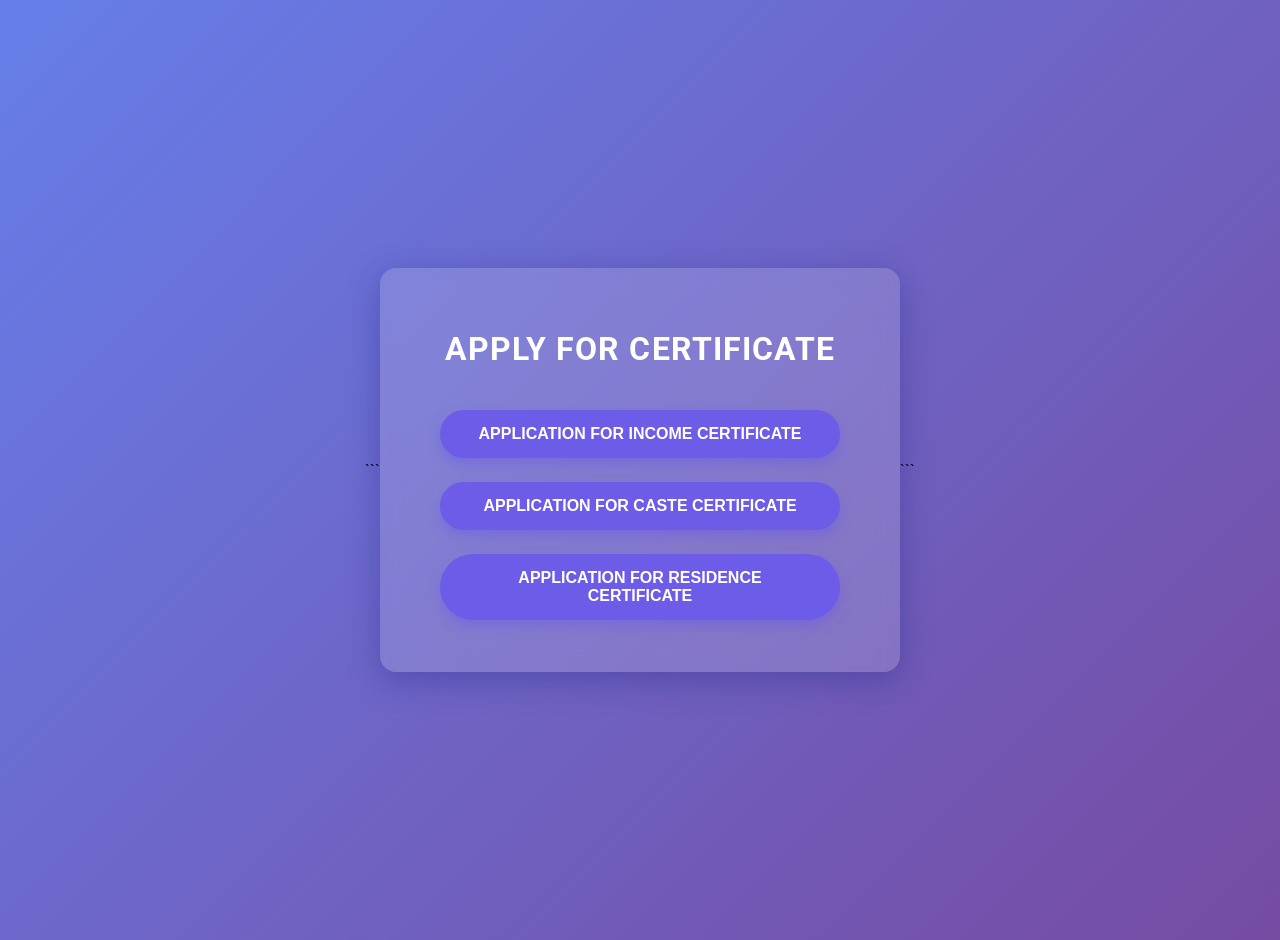
<file: options.html>
```
<!DOCTYPE html>
<html lang="en">
<head>
<meta charset="UTF-8" />
<meta name="viewport" content="width=device-width, initial-scale=1" />
<title>Certificate Application Buttons</title>
<style>
  @import url('https://fonts.googleapis.com/css2?family=Roboto:wght@400;700&display=swap');

  body {
    background: linear-gradient(135deg, #667eea, #764ba2);
    font-family: 'Roboto', sans-serif;
    margin: 0;
    min-height: 100vh;
    display: flex;
    justify-content: center;
    align-items: center;
    padding: 20px;
  }

  .container {
    background: rgba(255, 255, 255, 0.15);
    backdrop-filter: blur(10px);
    border-radius: 16px;
    padding: 40px 60px;
    box-shadow: 0 8px 32px 0 rgba(31, 38, 135, 0.37);
    text-align: center;
    max-width: 400px;
    width: 100%;
  }

  h1 {
    color: #fff;
    margin-bottom: 30px;
    font-weight: 700;
    letter-spacing: 1.05px;
    text-transform: uppercase;
  }

  button {
    background: #6c5ce7;
    border: none;
    border-radius: 50px;
    color: #fff;
    font-size: 1rem;
    font-weight: 700;
    padding: 15px 24px;
    margin: 12px 0;
    width: 100%;
    cursor: pointer;
    box-shadow: 0 6px 12px rgba(108, 92, 231, 0.5);
    transition: background 0.3s ease, transform 0.2s ease;
  }

  button:hover {
    background: #4834d4;
    transform: scale(1.05);
  }

  button:active {
    transform: scale(0.97);
  }
</style>
</head>
<body>
  <div class="container">
    <h1>Apply for Certificate</h1>
    <button type="button" onclick="openNewWindow()" aria-label="Application for Income Certificate">APPLICATION FOR INCOME CERTIFICATE</button>
    <button type="button" onclick="openNewWindow1()" aria-label="Application for Caste Certificate">APPLICATION FOR CASTE CERTIFICATE</button>
    <button type="button" aria-label="Application for Residence Certificate">APPLICATION FOR RESIDENCE CERTIFICATE</button>
  </div>
  <script>
    function openNewWindow(){
        window.open("aadhar.html","_self")
    }
    function openNewWindow1(){
        window.open("important.html","_self")
    }
  </script>
  <script src="Notification.js"></script>
</body>
</html>
```
</file>
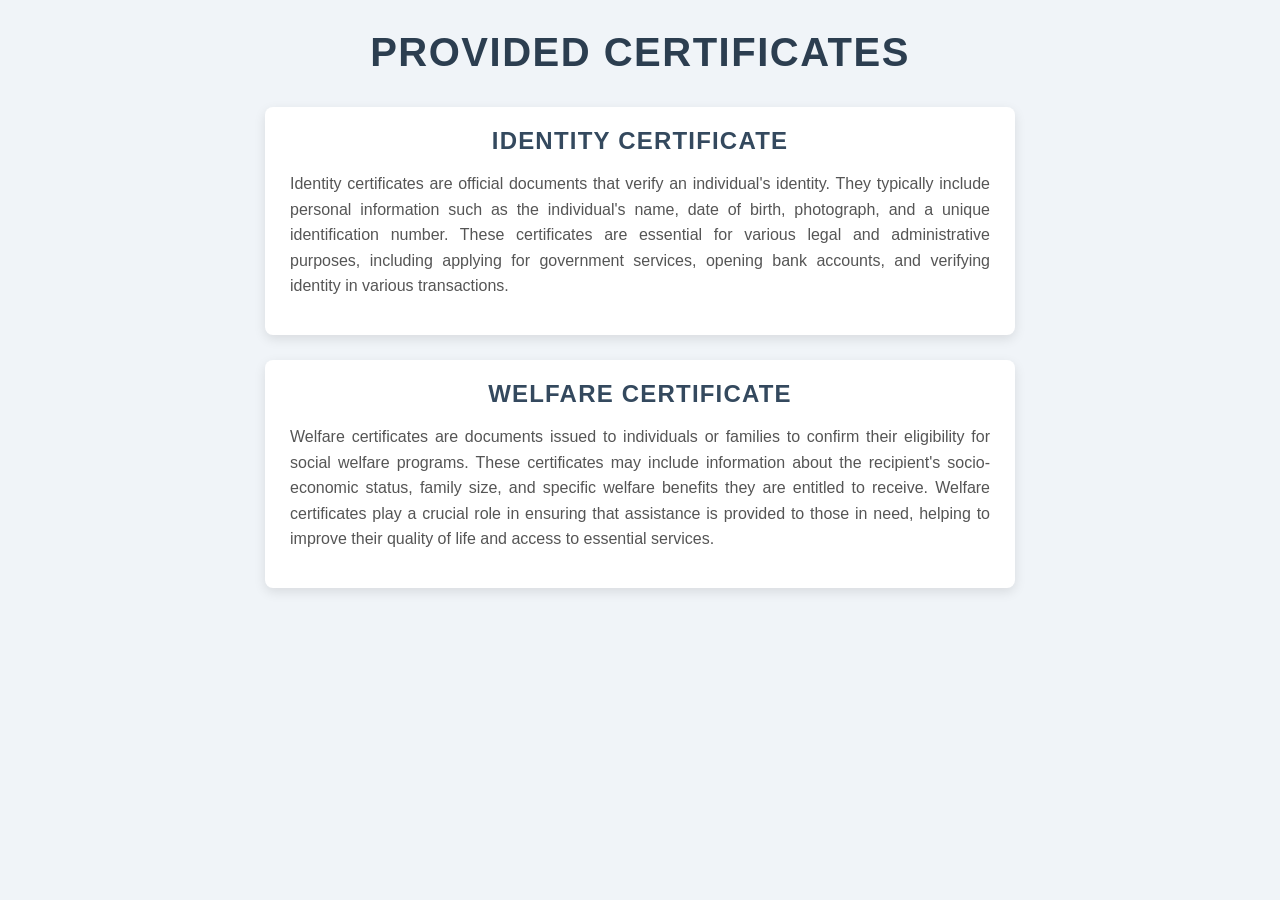
<file: provided.html>
<!DOCTYPE html>
<html lang="en">
<head>
    <meta charset="UTF-8" />
    <meta name="viewport" content="width=device-width, initial-scale=1" />
    <title>Provided Certificates</title>
    <style>
        body {
            font-family: 'Segoe UI', Tahoma, Geneva, Verdana, sans-serif;
            margin: 30px;
            background: #f0f4f8;
            color: #333;
        }
        h1 {
            text-align: center;
            color: #2c3e50;
            font-size: 2.5rem;
            margin-bottom: 2rem;
            letter-spacing: 1.5px;
            text-transform: uppercase;
        }
        .certificate {
            background: white;
            border-radius: 8px;
            padding: 20px 25px;
            max-width: 700px;
            margin: 0 auto 25px auto;
            box-shadow: 0 4px 12px rgba(0,0,0,0.1);
            transition: box-shadow 0.3s ease;
        }
        .certificate:hover {
            box-shadow: 0 6px 18px rgba(0,0,0,0.15);
        }
        h2 {
            color: #34495e;
            margin-top: 0;
            text-transform: uppercase;
            letter-spacing: 0.05em;
            font-weight: 700;
            margin-bottom: 10px;
            text-align: center;
        }
        p {
            line-height: 1.6;
            font-size: 1rem;
            color: #555;
            text-align: justify;
        }
    </style>
</head>
<body>

    <h1>PROVIDED CERTIFICATES</h1>

    <div class="certificate">
        <h2>Identity Certificate</h2>
        <p>Identity certificates are official documents that verify an individual's identity. They typically include personal information such as the individual's name, date of birth, photograph, and a unique identification number. These certificates are essential for various legal and administrative purposes, including applying for government services, opening bank accounts, and verifying identity in various transactions.</p>
    </div>

    <div class="certificate">
        <h2>Welfare Certificate</h2>
        <p>Welfare certificates are documents issued to individuals or families to confirm their eligibility for social welfare programs. These certificates may include information about the recipient's socio-economic status, family size, and specific welfare benefits they are entitled to receive. Welfare certificates play a crucial role in ensuring that assistance is provided to those in need, helping to improve their quality of life and access to essential services.</p>
    </div>

</body>
</html>
</file>
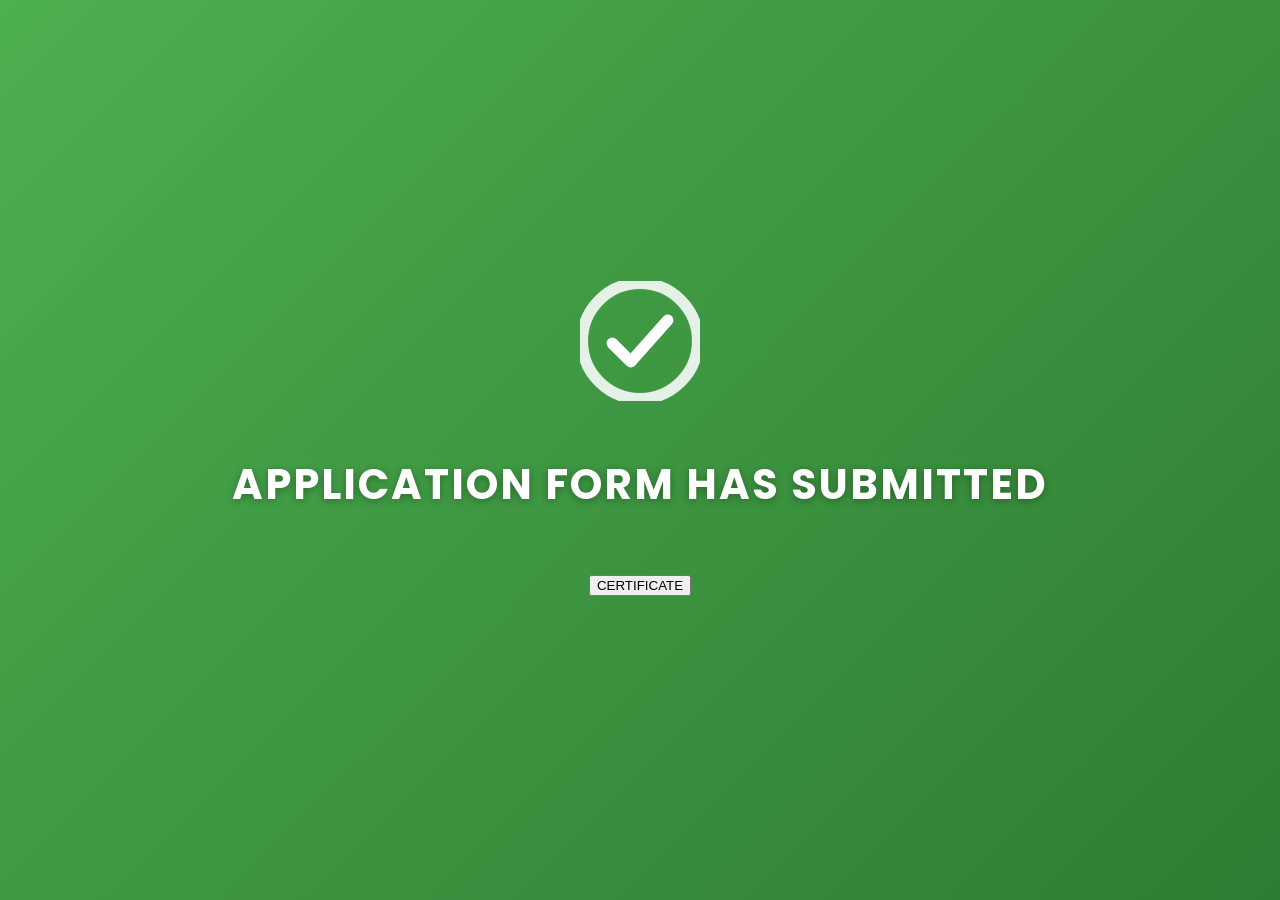
<file: submit.html>
<!DOCTYPE html>
<html lang="en">
<head>
<meta charset="UTF-8" />
<meta name="viewport" content="width=device-width, initial-scale=1" />
<title>Application Submitted</title>
<style>
  @import url('https://fonts.googleapis.com/css2?family=Poppins:wght@600&display=swap');

  body {
    margin: 0;
    background: linear-gradient(135deg, #4caf50 0%, #2e7d32 100%);
    font-family: 'Poppins', sans-serif;
    color: #fff;
    height: 100vh;
    display: flex;
    justify-content: center;
    align-items: center;
    flex-direction: column;
    text-align: center;
  }

  .tick-icon {
    width: 120px;
    height: 120px;
    margin-bottom: 1.5rem;
    stroke: #fff;
    stroke-width: 5;
    fill: none;
    stroke-linecap: round;
    stroke-linejoin: round;
  }

  /* Animate circle and checkmark stroke drawing */
  .circle {
    stroke-dasharray: 157; /* circumference of circle (2 * pi * r, r=25) */
    stroke-dashoffset: 157;
    animation: drawCircle 1s ease forwards;
  }

  .check {
    stroke-dasharray: 48; /* approximate length of check */
    stroke-dashoffset: 48;
    animation: drawCheck 0.6s ease forwards;
    animation-delay: 1s;
  }

  @keyframes drawCircle {
    to {
      stroke-dashoffset: 0;
    }
  }

  @keyframes drawCheck {
    to {
      stroke-dashoffset: 0;
    }
  }

  h1 {
    font-size: 2.6rem;
    letter-spacing: 2px;
    text-shadow: 0 2px 8px rgba(0,0,0,0.3);
    user-select: none;
  }
</style>
</head>
<body>
  <svg class="tick-icon" viewBox="0 0 52 52" aria-hidden="true" xmlns="http://www.w3.org/2000/svg" >
    <circle class="circle" cx="26" cy="26" r="25" stroke="#ffffffdd" stroke-width="5" fill="none"/>
    <path class="check" d="M14 27l8 8 16-18" stroke="#fff" stroke-width="5" fill="none" />
  </svg>
  <h1>APPLICATION FORM HAS SUBMITTED</h1>
  <h2 class="crt"><button onclick="openNewWindow9()">CERTIFICATE</button></h2>
<script>
  function openNewWindow9(){
    window.open("main.html","_self")
  }
</script>
</body>
</html>
</file>
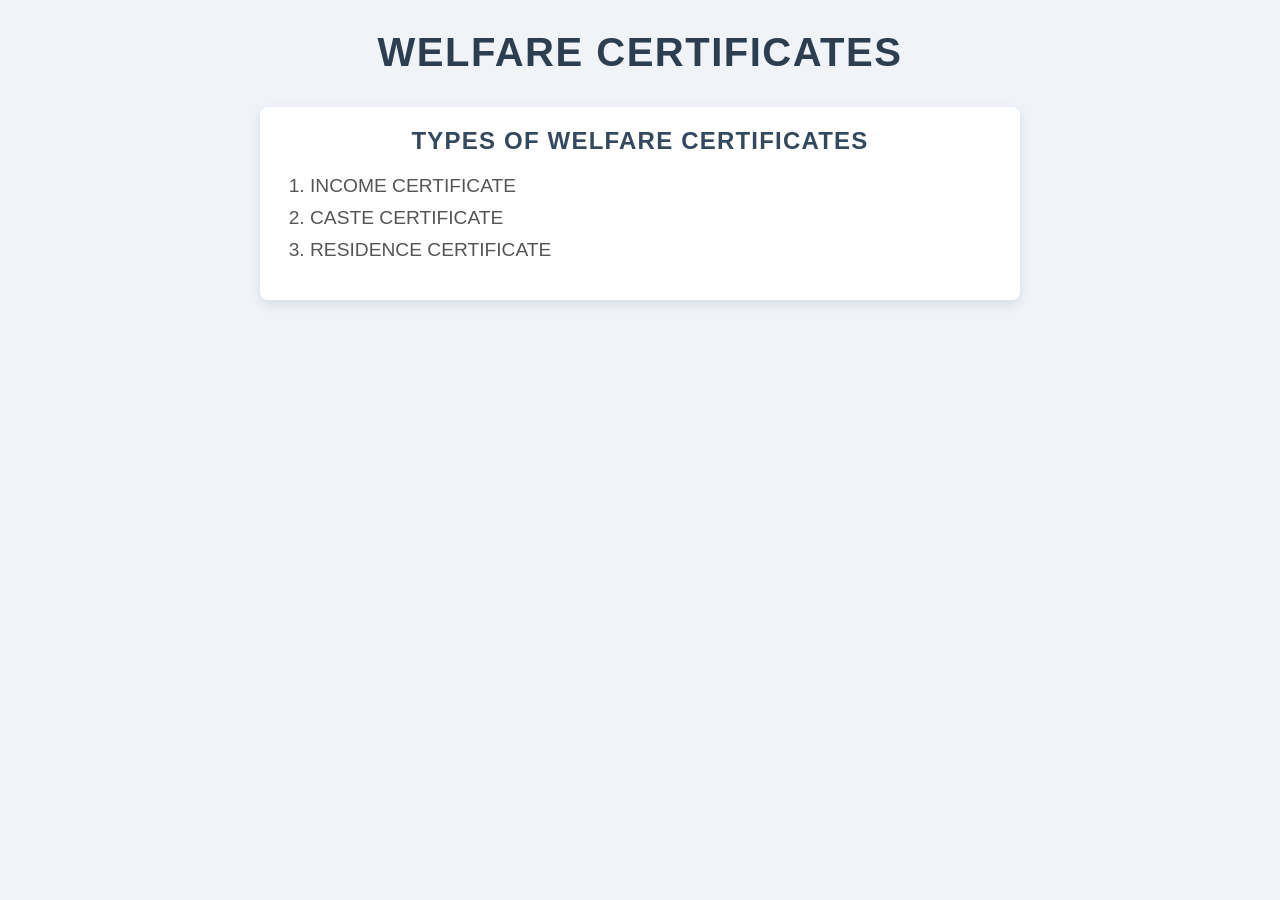
<file: welfare.html>
<!DOCTYPE html>
<html lang="en">
<head>
  <meta charset="UTF-8" />
  <meta name="viewport" content="width=device-width, initial-scale=1" />
  <title>Welfare Certificates</title>
  <style>
    body {
      font-family: 'Segoe UI', Tahoma, Geneva, Verdana, sans-serif;
      margin: 30px;
      background: #f0f4f8;
      color: #333;
    }
    h1 {
      text-align: center;
      color: #2c3e50;
      font-size: 2.5rem;
      margin-bottom: 2rem;
      letter-spacing: 1.5px;
      text-transform: uppercase;
    }
    .certificate-list {
      max-width: 700px;
      margin: 0 auto;
      background: white;
      border-radius: 8px;
      padding: 20px 30px;
      box-shadow: 0 4px 12px rgba(0,0,0,0.1);
    }
    h2 {
      color: #34495e;
      text-transform: uppercase;
      letter-spacing: 0.05em;
      font-weight: 700;
      text-align: center;
      margin-top: 0;
      margin-bottom: 20px;
    }
    ol {
      font-size: 1.2rem;
      color: #555;
      padding-left: 20px;
    }
    ol li {
      margin-bottom: 10px;
    }
  </style>
</head>
<body>

  <h1>WELFARE CERTIFICATES</h1>

  <div class="certificate-list">
    <h2>Types of Welfare Certificates</h2>
    <ol>
      <li>INCOME CERTIFICATE</li>
      <li>CASTE CERTIFICATE</li>
      <li>RESIDENCE CERTIFICATE</li>
    </ol>
  </div>

</body>
</html>
</file>
<file: style.css>
*{
    box-sizing: border-box;
    margin: 0;
    padding: 0;
    outline: none;
}
body{
    display:flex;
    justify-content: center;
    align-items: center;
    background-color:white;
    min-height: 100vp;
    margin: 0;

}
.containeer{
    background-color: aliceblue;
    border-radius:5px;
    width:700px;
    max-width: 100%;
    overflow:hidden;
}
.header{
    background-color:lightblue;
    padding:20px 40px;
    border-bottom:1px solid #f0f0f0;
}
.header h2{
    margin:0;
}
.form{
    padding:30px 40px;
}
.field{
    margin-bottom:10px;
    padding-bottom: 20px;
    position:relative;
}
.field label{
    display:inline-block;
    margin-bottom: 5px;
}
.field input:not(.terms){
    display: block;
    border-radius: 4px;
    border:2px solid #f0f0f0;
    font-size: 14px;
    width:100%;
    padding: 10px;
}
.field span{
    position:absolute;
    top:30px;
    right:10px;
    visibility: hidden;
}
.field small{
    position:absolute;
    bottom:0px;
    left:0px;
    visibility: hidden;
}
.form .button{
    background-color: green;
    border:2px solid green;
    color:white;
    padding: 10px;
    display:block;
    width:100%;
    font-size:16px;
}
.field.success input{
    border-color:green;
}
.field.error input{
    border-color:red;
}
.field.success span.success{
    color:green;
    visibility: visible;
}
.field.error span.error{
    color:red;
    visibility: visible;
}
.field.error span.success{
    visibility:none;
}
.field.success span.error{
    visibility:none;
}
.field.error small{
    visibility:visible;
    color:red;
}
</file>
